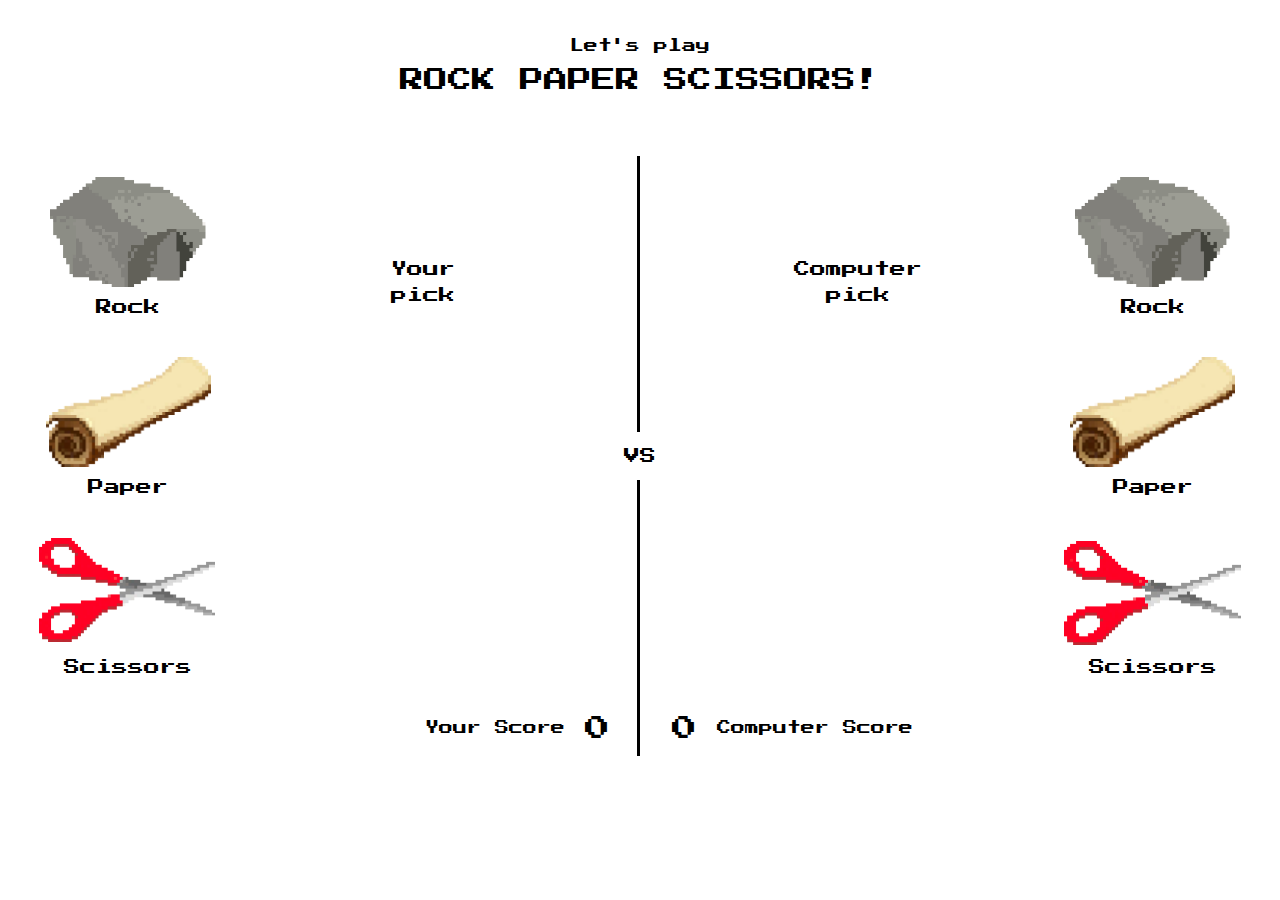
<file: index.html>
<!DOCTYPE html>
<html>
	<head>
		<meta charset="utf-8">
		<title>Rock-Paper-Scissors</title>
		<link rel="stylesheet" type="text/css" href="css/styles.css">
		<link href="https://fonts.googleapis.com/css?family=Press+Start+2P&display=swap" rel="stylesheet">
	</head>
	<body>
		<div id="intro">
			<p id="intro_text">Let's play<br>
				<span id="intro_text_bold">ROCK PAPER SCISSORS!</span>
			</p>
		</div>
		<div id="game_area">
			<div class="play_score_area">
				<div class="play_area">
					<div class="play_section">
						<div class="play_choice">
							<button type="button" class="choice_button" id="my_rock">Rock</button>
						</div>
						<div class="play_choice">
							<button type="button" class="choice_button" id="my_paper">Paper</button>
						</div>
						<div class="play_choice">
							<button type="button" class="choice_button" id="my_scissors">Scissors</button>
						</div>
					</div>
					<div class="pick_section">
						<div class="pick" id="pick_top">
							<p class="pick">Your<br>pick</p>
						</div>
						<div class="pick" id="pick_bottom">
							<div id="my_play_image">
								<img id="my_image" src="images/pxl_blank.png">
							</div>
						</div>
					</div>
				</div>
				<div class="score_area">
					<p id="my_score">Your Score</p>
					<p id="my_score_count">0</p>
				</div>
			</div>
			<div id="centre_line">
				<div class="line">
				</div>
				<p>VS</p>
				<div class="line">
				</div>
			</div>
			<div class="play_score_area">
				<div class="play_area">
					<div class="pick_section">
						<div class="pick" id="pick_top">
							<p class="Computer_pick">Computer<br>pick</p>
						</div>
						<div class="pick" id="pick_bottom">
							<div id="computer_play_image">
								<img id="computer_image" src="images/pxl_blank.png">
							</div>
						</div>
					</div>
					<div class="play_area_section">
						<div class="play_section">
							<div class="play_choice">
								<div class="choice_button" id="computer_rock">
									<div class="choice_image">
										<img id="rock" src="images/pxl_rock.png">
									</div>
									<p>Rock</p>
								</div>
							</div>
							<div class="play_choice">
								<div class="choice_button" id="computer_paper">
									<div class="choice_image">
										<img id="paper" src="images/pxl_paper.png">
									</div>
									<p>Paper</p>
								</div>
							</div>
							<div class="play_choice">
								<div class="choice_button" id="computer_scissors">
									<div class="choice_image">
										<img id="scissors" src="images/pxl_scissors.png">
									</div>
									<p>Scissors</p>
								</div>
							</div>
						</div>
					</div>
				</div>
				<div class="score_area">
					<p id="computer_score_count">0</p>
					<p id="computer_score">Computer Score</p>
				</div>
			</div>
		</div>
		<script src="js/scripts.js"></script>
	</body>
</html>
</file>
<file: css/styles.css>
html { 
	font-family: 'Press Start 2P', cursive;
	min-width: 960px;
}

body {
	margin: 0;
}

#intro {
	display: flex;
	justify-content: center;
	margin: 20px 0 40px;
	min-width: 960px;
}

#intro_text {
	font-size: 14px;
	line-height: 1.8;
	text-align: center;
}

#intro_text_bold {
	font-size: 24px;
}

#game_area {
	display: flex;
	justify-content: space-evenly;
	height: 600px;
	margin: 0 20px;
	z-index: 1;
}

.play_score_area {
	display: flex;
	flex-direction: column;
	justify-content: space-between;
	min-width: 430px;
	flex: 1;
}

.play_area {
	display: flex;
	justify-content: space-between;
	flex: 3;
	min-height: 540px;
}

.play_section {
	display: flex;
	flex-direction: column;
	justify-content: space-between;
	width: 215px;
	flex: initial;
}

.play_choice {
	display: flex;
	justify-content: center;
	align-items: center;
	height: 160px;
	margin: 10px 0;
}

.choice_button {
	display: flex;
	flex-direction: column;
	align-items: center;
	justify-content: center;
	height: 170px;
	width: 200px;
	border-radius: 15px;
	border: 1px solid transparent;
	font-family: 'Press Start 2P', cursive;
}

/*
.choice_button_focus {
	display: flex;
	flex-direction: column;
	align-items: center;
	justify-content: center;
	height: 170px;
	width: 200px;
	border-radius: 15px;
	border: 1px solid transparent;
	background: #E5E5E5;
	font-family: 'Press Start 2P', cursive;
}
*/

.choice_button:focus {
	outline: 1px solid transparent;
}

.choice_image {
	display: flex;
	justify-content: center;
	height: 110px;
}

.choice_button p {
	margin: 0;
	padding: 12px 0 0;
}

#my_rock:hover, #my_paper:hover, #my_scissors:hover {
	background-color: #E5E5E5;
}

/*
#my_rock:active, #my_paper:active, #my_scissors:active {
	background-color: #E5E5E5;
	box-shadow: 0px 0px 6px 0px inset #B3B3B3;
}
*/
	
#my_rock {
	background: url(../images/pxl_rock.png) no-repeat;
	background-position: 21px 15px;
	background-size: auto 110px;
	padding: 131px 0 10px;
	font-size: 16px;
}

#my_paper {
	background: url(../images/pxl_paper.png) no-repeat;
	background-position: 17px 15px;
	background-size: auto 110px;
	padding: 131px 0 10px;
	font-size: 16px;
}

#my_scissors {
	background: url(../images/pxl_scissors.png) no-repeat;
	background-position: 10px 16px;
	background-size: auto 104px;
	padding: 131px 0 10px;
	font-size: 16px;
}

#rock, #paper, #scissors {
	height: auto;
	width: 100%;
}

.pick p {
	text-align: center;
	margin: 10px 0 0;
	line-height: 1.6;
	font-size: 16px;
}

#rock, #paper {
	height: 100%;
	width: auto;
}

#scissors {
	height: 95%;
	width: auto;
	padding-top: 2%;
}

.pick_section {
	display: flex;
	flex-direction: column;
	justify-content: center;
	align-items: center;
	flex: 1 0 215px;
}

#pick_top {
	display: flex;
	justify-content: center;
	align-items: flex-end;
	margin: 10px 10px 5px;
	flex: 0 1 30%;
	width: 100%;
}

#pick_bottom {
	display: flex;
	justify-content: center;
	margin: 5px 10px 10px;
	flex: 1 0 calc(240px + 10vw);
	min-height: 300px;
	max-height: 476px;
	width: 100%;
}

#my_play_image {
	flex: 1;
	text-align: center;
}

#my_image, #computer_image {
	height: auto;
	width: 90%;
	margin: 30px 10px 0;
}

.score_area {
	display: flex;
	justify-content: space-between;
	align-content: center;
	flex: 1;
	font-size: 14px;
	height: 54px;
}

#my_score_count, #computer_score_count {
	margin: 20px 0 0;
}

#my_score, #computer_score {
	margin: 25px 0 0;
}

#my_score {
	margin-left: auto;
}

#my_score_count {
	margin-left: 20px;
}

#computer_score_count {
	margin-right: 20px;
	margin-left: 2px;
}

#computer_score {
	margin-right: auto;
}

#my_score_count, #computer_score_count {
	font-size: 25px;
}

#centre_line {
	display:flex;
	flex-direction: column;
	justify-content: center;
	align-content: center;
	min-width: 60px;
	flex: initial;
}

#centre_line p {
	text-align: center;
}

.line {
	border-right: 3px solid black;
	flex: 1;
	width: 27px;
}
</file>
